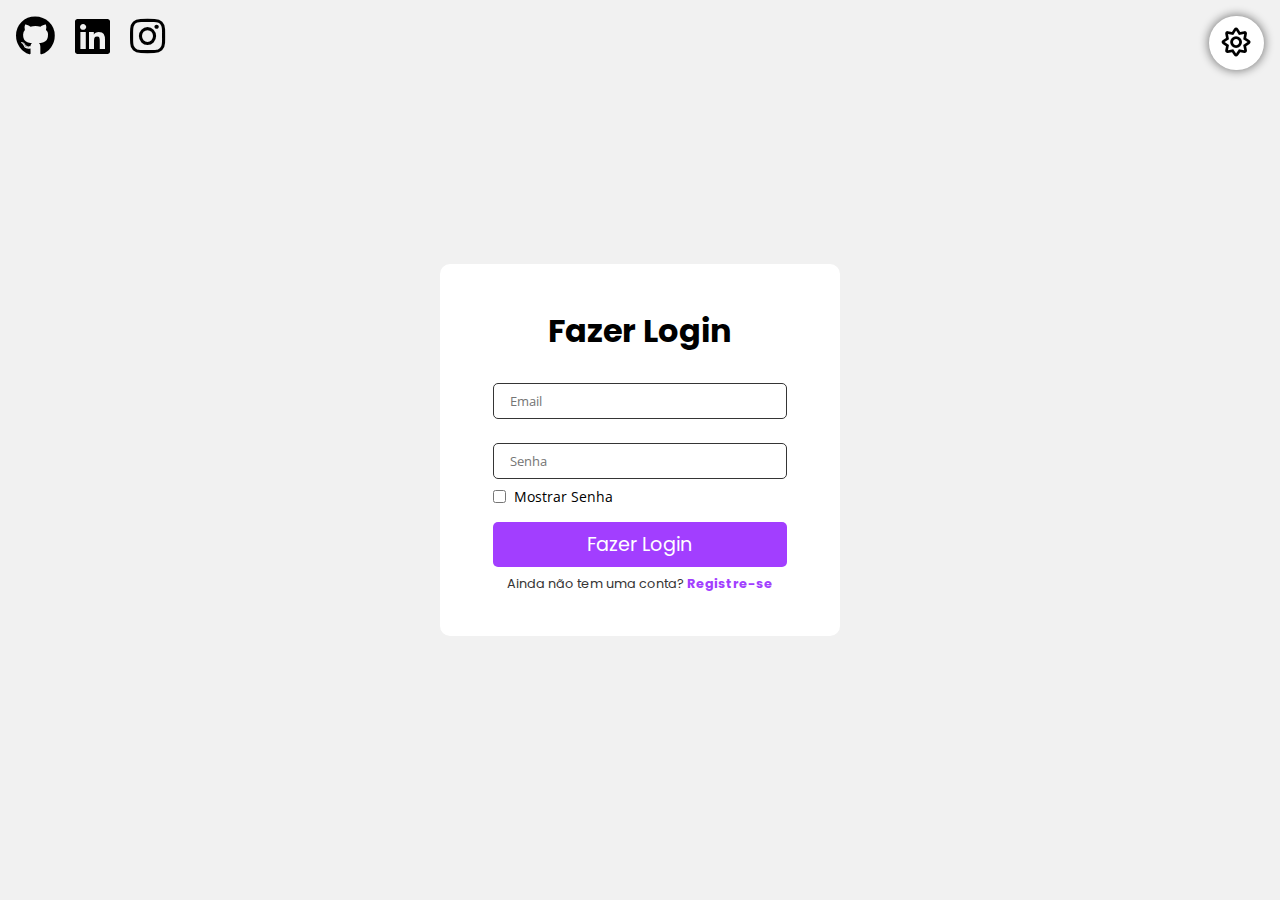
<file: login/index.html>
<!DOCTYPE html>
<html lang="pt-br">
  <head>
    <meta charset="UTF-8" />
    <meta http-equiv="X-UA-Compatible" content="IE=edge" />
    <meta name="viewport" content="width=device-width, initial-scale=1.0" />
    <link
      rel="stylesheet"
      href="https://cdnjs.cloudflare.com/ajax/libs/font-awesome/5.15.4/css/all.min.css"
      integrity="sha512-1ycn6IcaQQ40/MKBW2W4Rhis/DbILU74C1vSrLJxCq57o941Ym01SwNsOMqvEBFlcgUa6xLiPY/NS5R+E6ztJQ=="
      crossorigin="anonymous"
      referrerpolicy="no-referrer"
    />
    <link rel="preconnect" href="https://fonts.googleapis.com" />
    <link rel="preconnect" href="https://fonts.gstatic.com" crossorigin />
    <link
      href="https://fonts.googleapis.com/css2?family=Open+Sans&family=Poppins:wght@400;700&display=swap"
      rel="stylesheet"
    />
    <link rel="stylesheet" href="../src/style.css" />
    <script defer src="../src/global.js"></script>
    <title>Login Page</title>
  </head>
  <body>
    <div id="top">
      <div class="social">
        <a href="https://github.com/IgorVini25" target="_blank">
          <i class="fab fa-github"></i>
        </a>
        <a
          href="https://www.linkedin.com/in/igor-vinicius-845b68217"
          target="_blank"
        >
          <i class="fab fa-linkedin"></i>
        </a>
        <a href="https://www.instagram.com/lgor.vinicius/" target="_blank">
          <i class="fab fa-instagram"></i>
        </a>
      </div>
      <button id="dark-mode-button" title="Mudar Tema">
        <i class="far fa-sun"></i>
      </button>
    </div>
    <div class="container">
      <div class="wrapper">
        <h1>Fazer Login</h1>
        <form action="#" method="GET" class="inputs">
          <div class="error">Os campos devem ser preenchidos</div>
          <label class="sr-only" for="email">Email</label>
          <input
            type="email"
            required
            placeholder="Email"
            id="email"
            autocomplete="none"
          />
          <label class="sr-only" for="password">Senha</label>
          <input
            type="password"
            required
            placeholder="Senha"
            id="password"
            minlength="6"
          />
          <div class="show-password-area">
            <input type="checkbox" id="show-password" />
            <label for="show-password">Mostrar Senha</label>
          </div>

          <button>Fazer Login</button>
        </form>
        <div class="register">
          <p>Ainda não tem uma conta?</p>
          <a href="../register/">Registre-se</a>
        </div>
      </div>
    </div>
  </body>
</html>
</file>
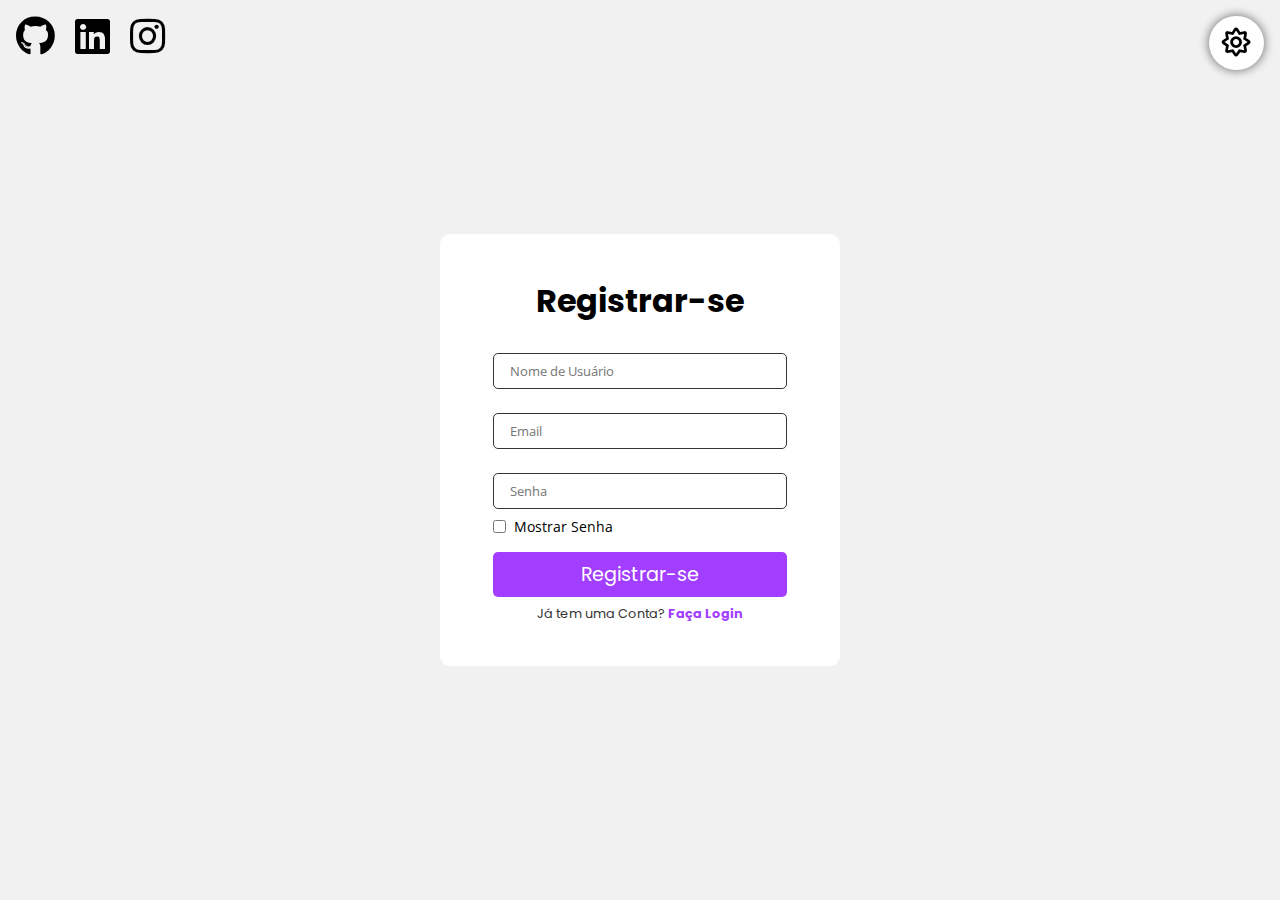
<file: register/index.html>
<!DOCTYPE html>
<html lang="pt-br">
  <head>
    <meta charset="UTF-8" />
    <meta http-equiv="X-UA-Compatible" content="IE=edge" />
    <meta name="viewport" content="width=device-width, initial-scale=1.0" />
    <link
      rel="stylesheet"
      href="https://cdnjs.cloudflare.com/ajax/libs/font-awesome/5.15.4/css/all.min.css"
      integrity="sha512-1ycn6IcaQQ40/MKBW2W4Rhis/DbILU74C1vSrLJxCq57o941Ym01SwNsOMqvEBFlcgUa6xLiPY/NS5R+E6ztJQ=="
      crossorigin="anonymous"
      referrerpolicy="no-referrer"
    />
    <link rel="preconnect" href="https://fonts.googleapis.com" />
    <link rel="preconnect" href="https://fonts.gstatic.com" crossorigin />
    <link
      href="https://fonts.googleapis.com/css2?family=Open+Sans&family=Poppins:wght@400;700&display=swap"
      rel="stylesheet"
    />
    <link rel="stylesheet" href="../src/style.css" />
    <script defer src="../src/script-register.js"></script>
    <script defer src="../src/global.js"></script>
    <title>Register Page</title>
  </head>
  <body>
    <div id="top">
      <div class="social">
        <a href="https://github.com/IgorVini25" target="_blank">
          <i class="fab fa-github"></i>
        </a>
        <a
          href="https://www.linkedin.com/in/igor-vinicius-845b68217"
          target="_blank"
        >
          <i class="fab fa-linkedin"></i>
        </a>
        <a href="https://www.instagram.com/lgor.vinicius/" target="_blank">
          <i class="fab fa-instagram"></i>
        </a>
      </div>
      <button id="dark-mode-button" title="Mudar Tema">
        <i class="far fa-sun"></i>
      </button>
    </div>
    <div class="container">
      <div class="wrapper">
        <h1>Registrar-se</h1>
        <form action="#" method="GET" class="inputs">
          <div class="error">Os campos deve ser preenchido</div>
          <label class="sr-only" for="name">Nome de Usuário</label>
          <input
            type="text"
            required
            placeholder="Nome de Usuário"
            id="name"
            minlength="4"
            autocomplete="none"
          />
          <label class="sr-only" for="email">Email</label>
          <input
            type="email"
            required
            placeholder="Email"
            id="email"
            autocomplete="none"
          />
          <label class="sr-only" for="password">Senha</label>
          <input
            type="password"
            required
            placeholder="Senha"
            id="password"
            minlength="6"
          />
          <div class="show-password-area">
            <input type="checkbox" id="show-password" />
            <label for="show-password">Mostrar Senha</label>
          </div>

          <button>Registrar-se</button>
        </form>
        <div class="register">
          <p>Já tem uma Conta?</p>
          <a href="../login/">Faça Login</a>
        </div>
      </div>
    </div>
  </body>
</html>
</file>
<file: src/style.css>
* {
  margin: 0;
  padding: 0;
  box-sizing: border-box;
}

:root {
  --title: #000;
  --background-color: #f1f1f1;
  --login-background: #fff;
  --border-color: #353535;
  --red: #ff3d3d;
  --input-background: #fff;
  --base-color: #a23eff;
  --shadow: 0, 0, 0;
}

:root.dark {
  --title: #fff;
  --background-color: #222222;
  --login-background: #181a1b;
  --border-color: #a0a0a0;
  --red: #ff3d3d;
  --input-background: #181a1b;
  --base-color: #a23eff;
  --shadow: 255, 255, 255;
}

.sr-only {
  position: absolute;
  width: 1px;
  height: 1px;
  padding: 0;
  margin: -1px;
  overflow: hidden;
  clip: rect(0, 0, 0, 0);
  white-space: nowrap;
  border-width: 0;
}

body {
  background: var(--background-color);
  width: 100vw;
  height: 100vh;
  display: flex;
  justify-content: center;
  align-items: center;
  flex-direction: column;
  transition: color 0.3s;
}

#top {
  width: 100%;
  position: fixed;
  top: 1rem;
  display: flex;
  justify-content: space-between;
  padding: 0 1rem;
}

#top .social a {
  text-decoration: none;
}

#top .social i {
  font-size: 2.5rem;
  margin-right: 1rem;
  color: var(--title);
  transition: 0.3s;
}

#top .social i:hover {
  transform: translateY(-0.5rem);
}

#dark-mode-button {
  cursor: pointer;

  background: var(--login-background);
  color: var(--title);

  -webkit-box-shadow: 0px 0px 10px 1px rgba(var(--shadow), 0.49);
  -moz-box-shadow: 0px 0px 10px 1px rgba(var(--shadow), 0.49);
  box-shadow: 0px 0px 10px 1px rgba(var(--shadow), 0.49);

  font-size: 1.8rem;
  line-height: 0;

  padding: 0.8rem;
  border-radius: 50%;

  border: none;
  outline: none;

  transition: color 0.3s;
}

.container {
  height: 27rem;
  width: 25rem;
  display: flex;
  justify-content: center;
  align-items: center;
}

.wrapper {
  padding: 1rem;
  background: var(--login-background);
  display: flex;
  flex-direction: column;
  align-items: center;
  border-radius: 10px;
  transition: color 0.3s;
}

.wrapper h1 {
  font-family: 'Poppins';
  font-weight: 700;
  color: var(--title);
  margin: 1.7rem 0;
  transition: color 0.3s;
}

.error {
  background: var(--red);
  color: #fff;
  border-radius: 5px;
  display: flex;
  justify-content: center;
  align-content: center;
  font-family: 'Poppins', sans-serif;
  font-weight: 400;
  font-size: 0rem;
  text-align: center;
  visibility: hidden;
  opacity: 0;
  transition: 0.3s;
}

.error.show {
  visibility: visible;
  opacity: 1;
  width: 100%;
  padding: 0.6rem 0.5rem;
  font-size: 0.8rem;
  margin-bottom: 1.5rem;
}

form {
  width: 80%;
}

.container form input[type='checkbox'] {
  width: auto;
  margin-right: 0.5rem;
  margin-bottom: 0;
  cursor: pointer;
}

.container form label {
  font-family: 'Open Sans', sans-serif;
  font-size: 0.9rem;
  color: var(--title);
  cursor: pointer;
  transition: color 0.3s;
}

.show-password-area {
  width: 100%;
  display: flex;
  align-items: center;
  margin-bottom: 1rem;
}

.container form input {
  color: var(--title);
  background-color: var(--input-background);
  transition: color 0.3s;
}

.container form input,
.container form button {
  outline: none;
  width: 100%;
  border-radius: 5px;
  padding: 0.5rem 1rem;
}

input#name {
  margin-bottom: 1.5rem;
}

input#email {
  margin-bottom: 1.5rem;
}

input#password {
  margin-bottom: 0.5rem;
}

.container form input {
  font-family: 'Open Sans', sans-serif;
  transition: 0.3s;
  border: var(--border-color) 1px solid;
  transition: color 0.3s;
}

.container form input:focus {
  border-color: var(--base-color);
  transition: color 0.3s;
}

.container form button {
  font-family: 'Poppins', sans-serif;
  font-size: 1.2rem;
  color: var(--login-background);
  background: var(--base-color);
  color: #fff;
  cursor: pointer;
  border: none;
  margin-bottom: 0.5rem;
  transition: 0.3s;
}

.container form button:hover {
  filter: brightness(1.1);
}

.register {
  display: flex;
  margin-bottom: 1.7rem;
}

.register a {
  font-family: 'Poppins', sans-serif;
  font-weight: 700;
  font-size: 0.8rem;
  color: var(--base-color);
  text-decoration: none;
  transition: color 0.3s;
}

.register a:hover {
  text-decoration: underline;
}

.register p {
  font-family: 'Poppins', sans-serif;
  font-weight: 400;
  font-size: 0.8rem;
  color: var(--border-color);
  margin-right: 0.2rem;
  transition: color 0.3s;
}
</file>
